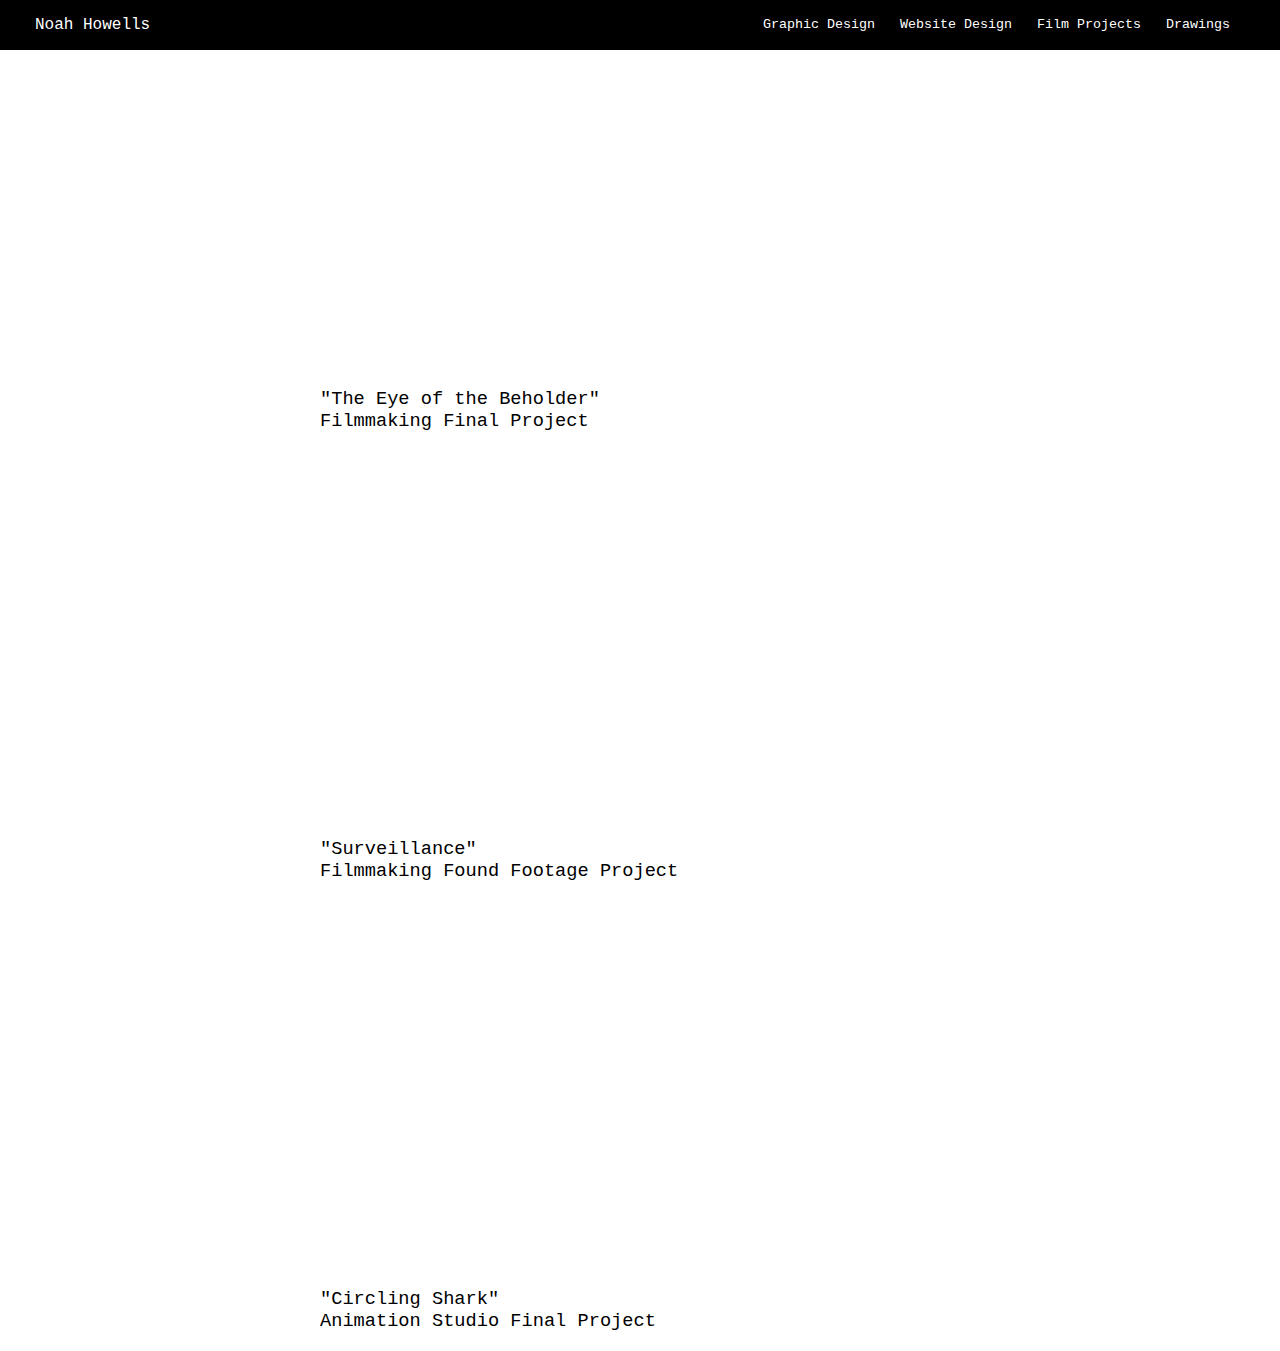
<file: film.html>
<!DOCTYPE html>
<html lang="en">
<head>
    <meta charset="UTF-8">
    <meta name="viewport" content="width=device-width, initial-scale=1.0">
    <title>Film Projects</title>
    <link rel="stylesheet" href="./css/film_style.css">
</head>
<body>
    <div id="top_nav">
        <p><a href="index.html">Noah Howells</a></p>
        <ul>
            <li><a href="draw.html">Drawings</a></li>
            <li><a href="film.html">Film Projects</a></li>
            <li><a href="website.html">Website Design</a></li>
            <li><a href="graphic.html">Graphic Design</a></li>
        </ul>
    </div>

    <div id="videos">
        <iframe width="560" height="315" src="https://www.youtube.com/embed/fnZuHrtoLvU?si=r-irLhJfKYdDBQmZ" title="YouTube video player" frameborder="0" allow="accelerometer; autoplay; clipboard-write; encrypted-media; gyroscope; picture-in-picture; web-share" referrerpolicy="strict-origin-when-cross-origin" allowfullscreen></iframe>
        <p>
            "The Eye of the Beholder"<br>
            Filmmaking Final Project
        </p>

        <iframe width="560" height="315" src="https://www.youtube.com/embed/nxEX2vCHG7M?si=xSVRt3F0SBSMR4xC" title="YouTube video player" frameborder="0" allow="accelerometer; autoplay; clipboard-write; encrypted-media; gyroscope; picture-in-picture; web-share" referrerpolicy="strict-origin-when-cross-origin" allowfullscreen></iframe>
        <p>
            "Surveillance"<br>
            Filmmaking Found Footage Project
        </p>

        <iframe width="560" height="315" src="https://www.youtube.com/embed/1JctGAcSAvE?si=N820vzwjYx62HADU" title="YouTube video player" frameborder="0" allow="accelerometer; autoplay; clipboard-write; encrypted-media; gyroscope; picture-in-picture; web-share" referrerpolicy="strict-origin-when-cross-origin" allowfullscreen></iframe>
        <p>
            "Circling Shark"<br>
            Animation Studio Final Project
        </p>
    </div>
</body>
</html>
</file>
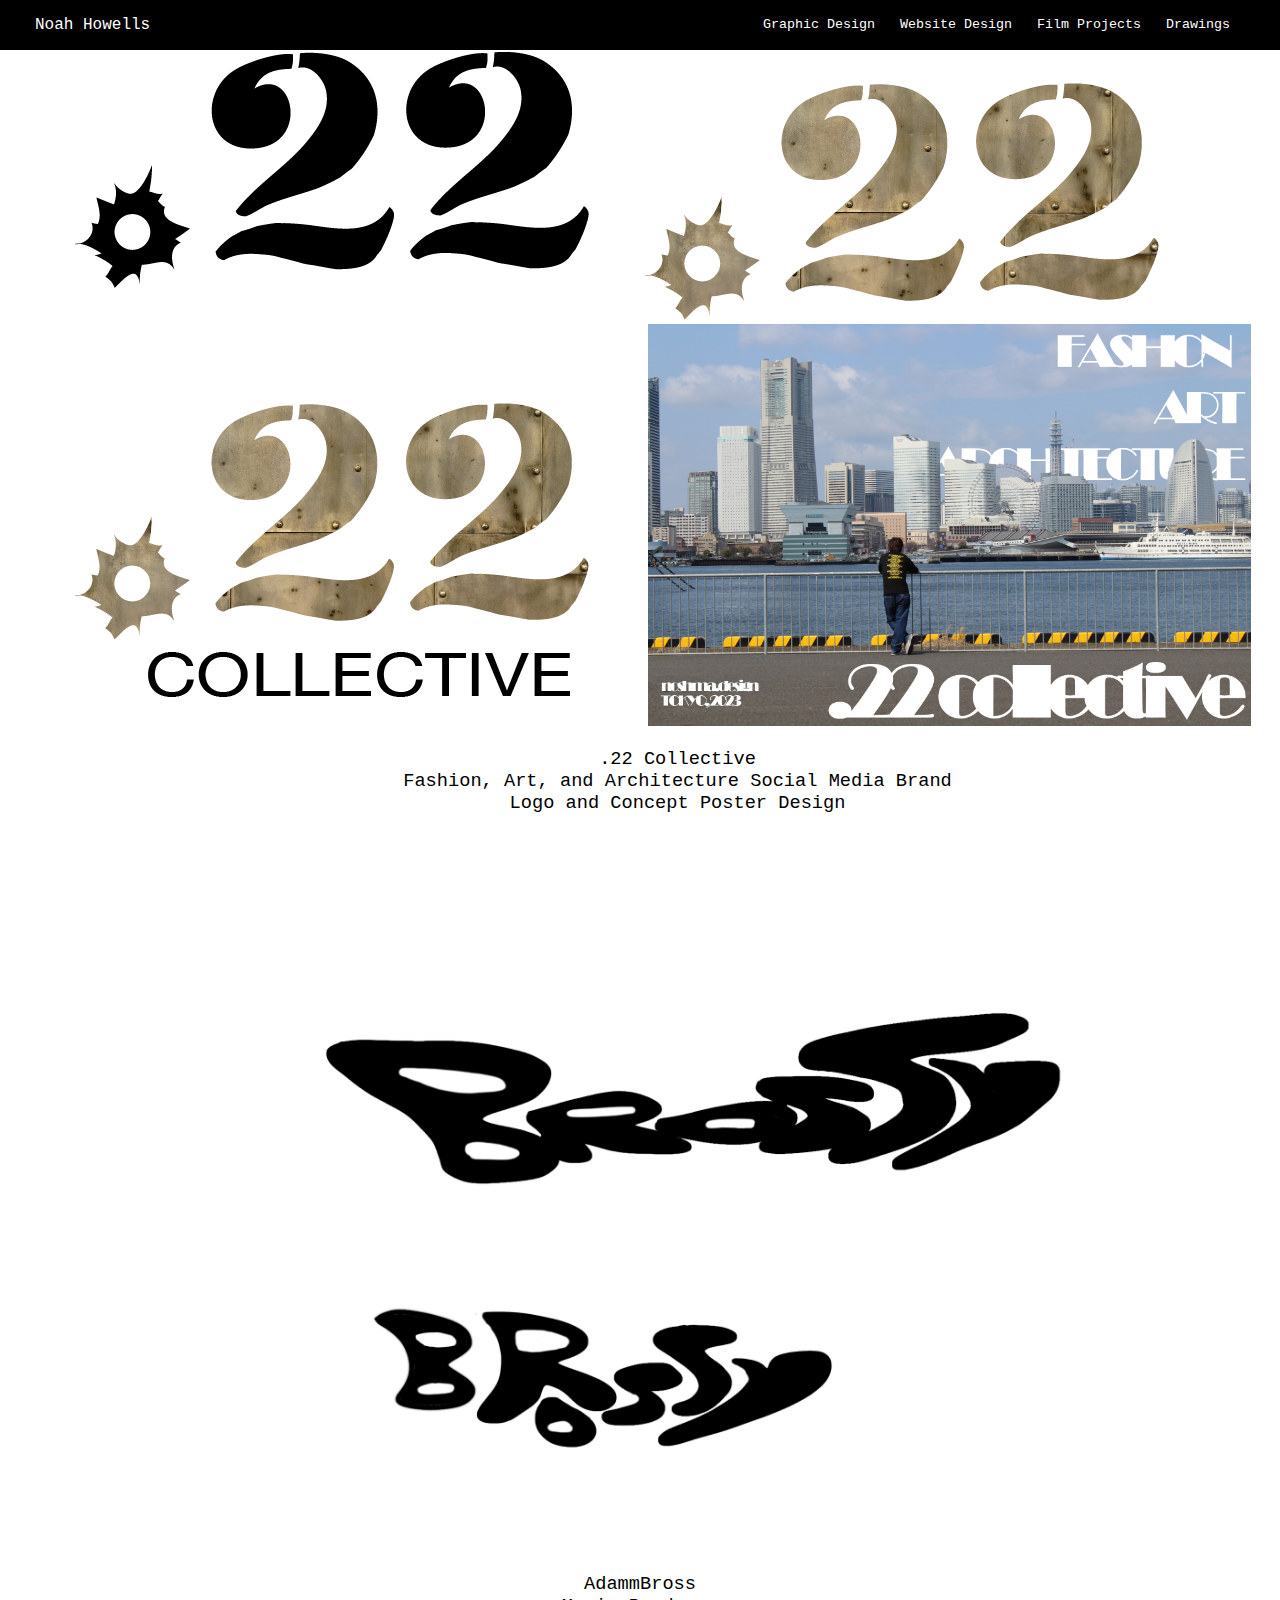
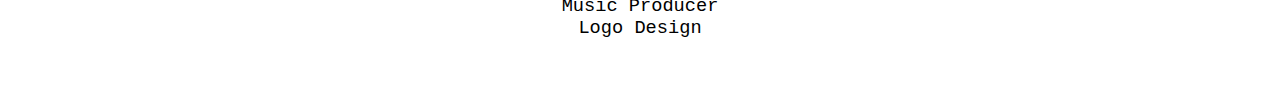
<file: graphic.html>
<!DOCTYPE html>
<html lang="en">
<head>
    <meta charset="UTF-8">
    <meta name="viewport" content="width=device-width, initial-scale=1.0">
    <title>Graphic Design</title>
    <link rel="stylesheet" href="./css/graphic_style.css">
</head>
<body>
    <div id="top_nav">
        <p><a href="index.html">Noah Howells</a></p>
        <ul>
            <li><a href="draw.html">Drawings</a></li>
            <li><a href="film.html">Film Projects</a></li>
            <li><a href="website.html">Website Design</a></li>
            <li><a href="graphic.html">Graphic Design</a></li>
        </ul>
    </div>

    <div id="image_container">
        <img src="./images/22logo_solid.png" alt="">
        <img src="./images/22logo_mask.png" alt="">
        <img src="./images/22logo_maskwtype.png" alt="">
        <img id="japan_skyline" src="./images/japan_skyline.png" alt="">  
        <br>
        <p>
            .22 Collective<br>
            Fashion, Art, and Architecture Social Media Brand<br>
            Logo and Concept Poster Design
        </p>     
    </div>

    <div id="images_next">
        <img src="./images/brossylogos_1.png" alt="">
        <br>
        <p>
            AdammBross<br>
            Music Producer<br>
            Logo Design
        </p>
    </div>
</body>
</html>
</file>
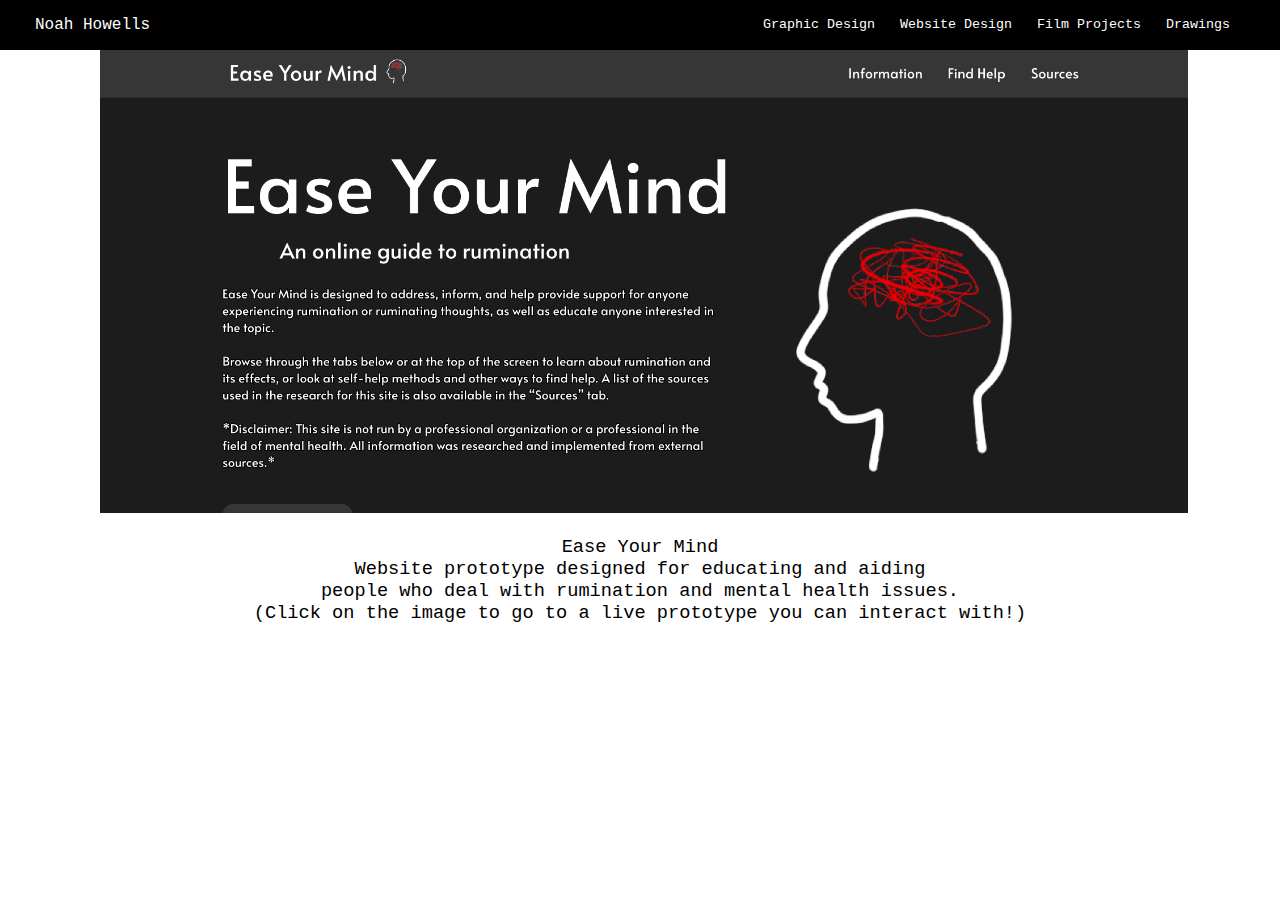
<file: website.html>
<!DOCTYPE html>
<html lang="en">
<head>
    <meta charset="UTF-8">
    <meta name="viewport" content="width=device-width, initial-scale=1.0">
    <title>Website Design</title>
    <link rel="stylesheet" href="./css/website_style.css">
</head>
<body>
    <div id="top_nav">
        <p><a href="index.html">Noah Howells</a></p>
        <ul>
            <li><a href="draw.html">Drawings</a></li>
            <li><a href="film.html">Film Projects</a></li>
            <li><a href="website.html">Website Design</a></li>
            <li><a href="graphic.html">Graphic Design</a></li>
        </ul>
    </div>

    <div id="images">
        <a href="https://www.figma.com/proto/EJzNvpXBk2MIbXEv4sI25F/Ease-Your-Mind?node-id=1-
        5&t=VGRe5lt7v8weiRm9-1&scaling=min-zoom&content-scaling=fixed&page-id=0%3A1&starting-
        point-node-id=1%3A5"><img src="./images/easeyourmind.png" alt=""></a>
        <p>
            Ease Your Mind<br>
            Website prototype designed for educating and aiding<br> people who deal with 
            rumination and mental health issues.<br>
            (Click on the image to go to a live prototype you can interact with!)
        </p>
    </div>
</body>
</html>
</file>
<file: css/film_style.css>
html, body {
    margin: 0;
    padding: 0;
}


/*Top Navigation Bar*/
#top_nav {
    background-color: black;
    height: 50px;
    width: 100%;
    position: fixed;
}

#top_nav p {
    float: left;
    color: white;
    font-family: 'Courier New', Courier, monospace;
    font-style: bold;
    margin-left: 35px;
}

#top_nav ul {
    margin: auto 50px;
}

#top_nav li {
    float: right;
    list-style-type: none;
    font-size: 10pt;
    padding: 0px;
    margin: 16px 0px 0px 25px;
}

#top_nav a {
    text-decoration: none;
    color: white;
    font-family: 'Courier New', Courier, monospace;
}


/*Videos*/
#videos {
    margin-left: 25%;
}

#videos iframe {
    margin-top: 50px;
}

#videos p{
    font-family: 'Courier New', Courier, monospace;
    font-size: 14pt;
}
</file>
<file: css/graphic_style.css>
html, body {
    margin: 0;
    padding: 0;
}

#top_nav {
    background-color: black;
    height: 50px;
    width: 100%;
    margin-bottom: 50px;
    position: fixed;
}

#top_nav p {
    float: left;
    color: white;
    font-family: 'Courier New', Courier, monospace;
    font-style: bold;
    margin-left: 35px;
}

#top_nav ul {
    margin: auto 50px;
}

#top_nav li {
    float: right;
    list-style-type: none;
    font-size: 10pt;
    padding: 0px;
    margin: 16px 0px 0px 25px;
}

#top_nav a {
    text-decoration: none;
    color: white;
    font-family: 'Courier New', Courier, monospace;
}



/*Images*/
#japan_skyline {
    width: 50%;
    height: 50%;
}

#image_container {
    margin-left: 75px;
}

#image_container p{
    text-align: center;
    font-family: 'Courier New', Courier, monospace;
    font-size: 14pt;
    margin-bottom: 50px;
}

#images_next img {
    height: 75%;
    width: 75%;
    margin: 0px 0px 0px 200px;
}

#images_next p{
    text-align: center;
    font-family: 'Courier New', Courier, monospace;
    font-size: 14pt;
    margin-bottom: 50px;
}
</file>
<file: css/website_style.css>
html, body {
    margin: 0;
    padding: 0;
}


/*Top Navigation Bar*/
#top_nav {
    background-color: black;
    height: 50px;
    width: 100%;
    position: fixed;
}

#top_nav p {
    float: left;
    color: white;
    font-family: 'Courier New', Courier, monospace;
    font-style: bold;
    margin-left: 35px;
}

#top_nav ul {
    margin: auto 50px;
}

#top_nav li {
    float: right;
    list-style-type: none;
    font-size: 10pt;
    padding: 0px;
    margin: 16px 0px 0px 25px;
}

#top_nav a {
    text-decoration: none;
    color: white;
    font-family: 'Courier New', Courier, monospace;
}


/*Website Demos*/
#images img{
    height: 85%;
    width: 85%;
    margin: 50px 0px 0px 100px;
}

#images p {
    text-align: center;
    font-family: 'Courier New', Courier, monospace;
    font-size: 14pt;
    margin-bottom: 75px;
}
</file>
